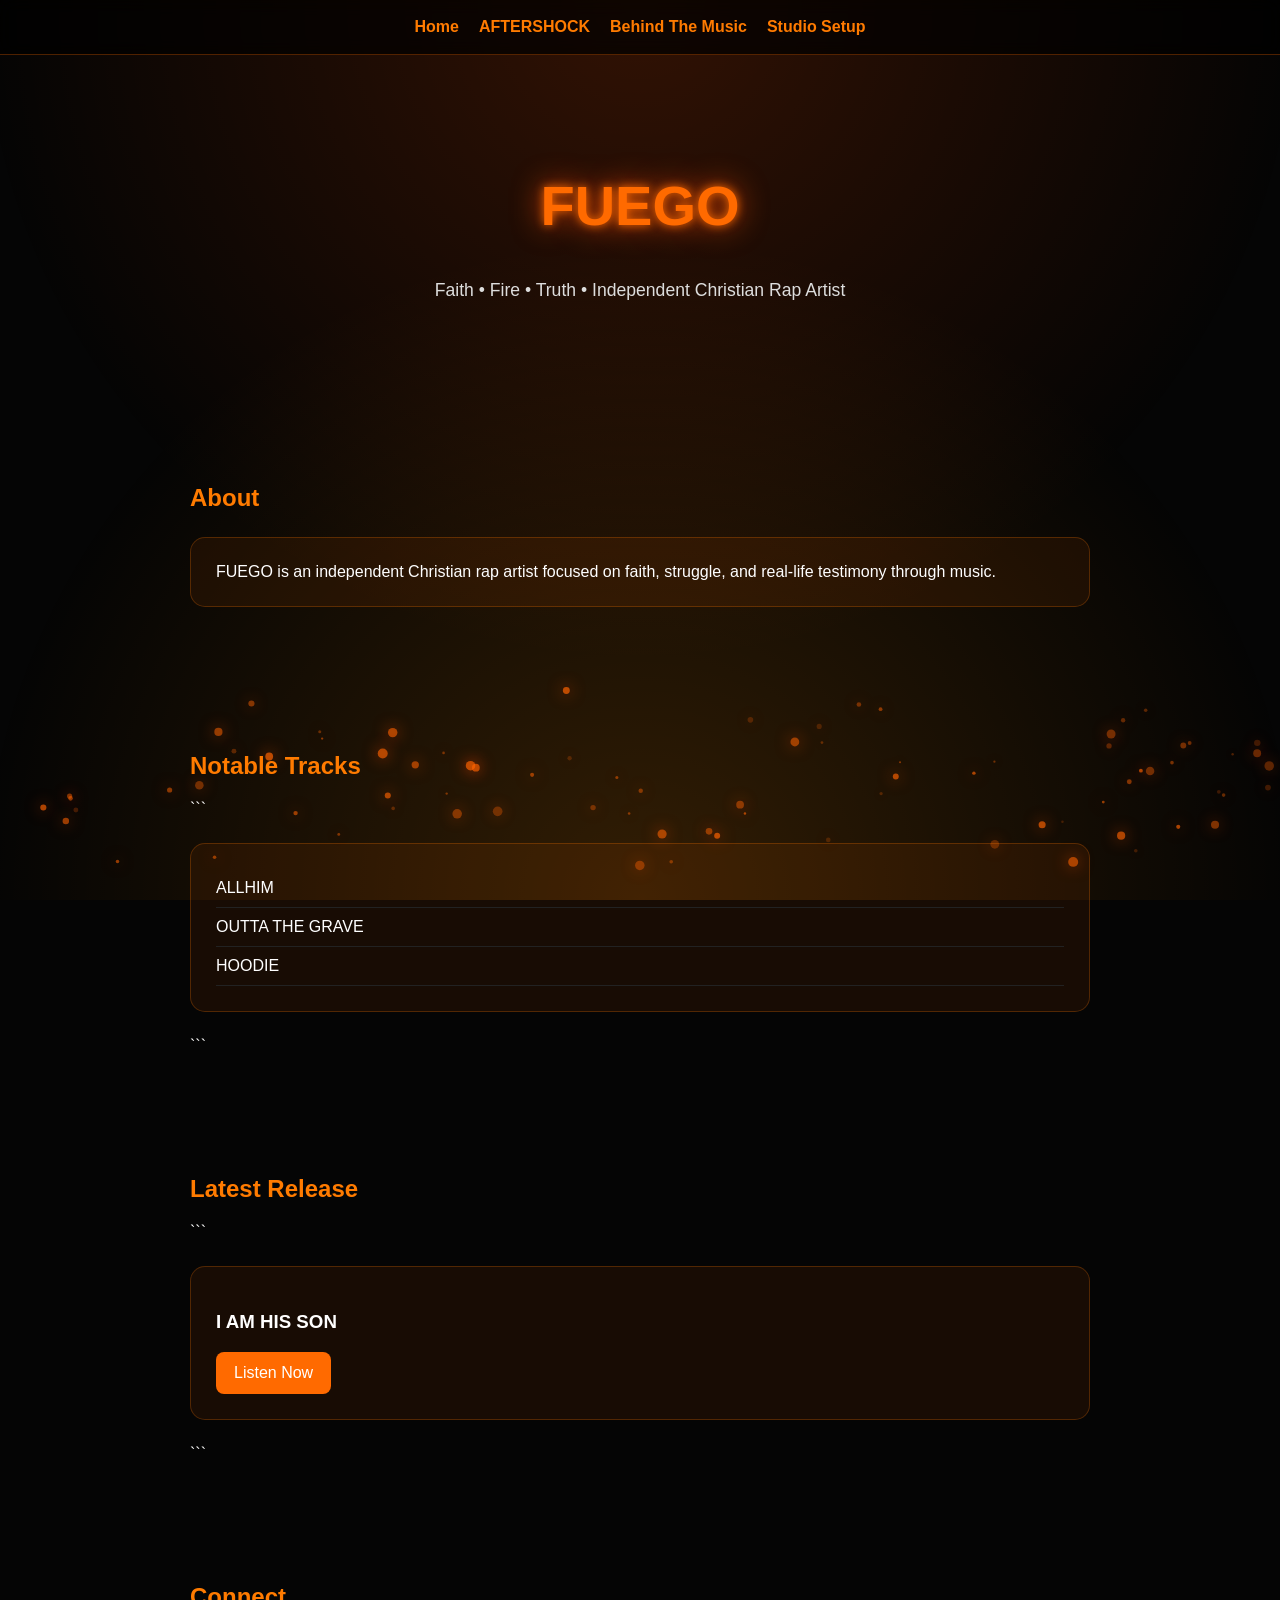
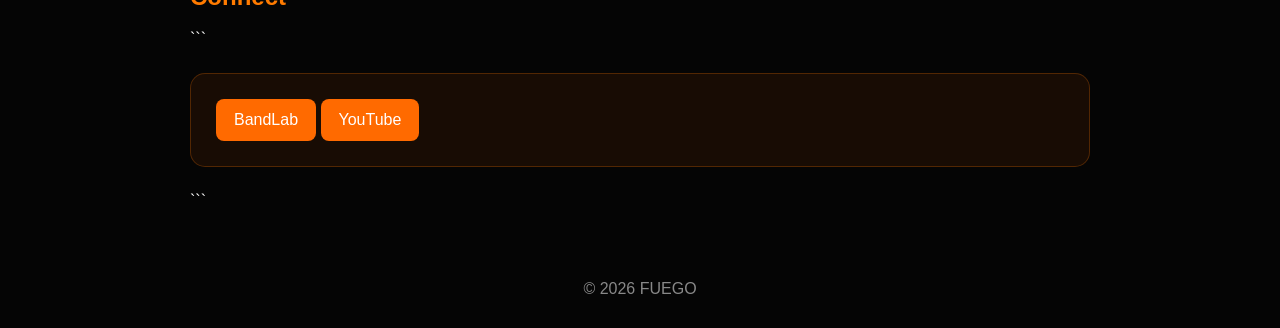
<file: index.html>
<!DOCTYPE html>

<html>
<head>
    <title>FUEGO</title>
    <link rel="stylesheet" href="style.css">
</head>

<body>

<canvas id="fireCanvas"></canvas>

<div id="introScreen">
    <div class="logoContainer">
        <div class="logoLetter">F</div>
        <div class="logoLetter">U</div>
        <div class="logoLetter">E</div>
        <div class="logoLetter">G</div>
        <div class="logoLetter">O</div>
    </div>
</div>
<nav>
    <a href="index.html">Home</a>
    <a href="aftershock.html">AFTERSHOCK</a>
    <a href="behindthemusic.html">Behind The Music</a>
    <a href="studio.html">Studio Setup</a>
</nav>

<header>
    <h1>FUEGO</h1>
    <p>Faith • Fire • Truth • Independent Christian Rap Artist</p>
</header>

<section>
    <h2>About</h2>
    <div class="card">
        FUEGO is an independent Christian rap artist focused on faith,
        struggle, and real-life testimony through music.
    </div>
</section>

<section>
    <h2>Notable Tracks</h2>

```
<div class="card">
    <div class="track">ALLHIM</div>
    <div class="track">OUTTA THE GRAVE</div>
    <div class="track">HOODIE</div>
</div>
```

</section>

<section>
    <h2>Latest Release</h2>

```
<div class="card">
    <h3>I AM HIS SON</h3>
    <a class="btn" href="https://www.bandlab.com/post/8612d5ce-7b82-4204-ab71-8ae051547318" target="_blank">
        Listen Now
    </a>
</div>
```

</section>

<section>
    <h2>Connect</h2>

```
<div class="card">
    <a class="btn" href="https://www.bandlab.com/flame_official1" target="_blank">BandLab</a>
    <a class="btn" href="https://www.youtube.com/@FUEGO_official1" target="_blank">YouTube</a>
</div>
```

</section>

<footer>
    © 2026 FUEGO
</footer>

<script>
// FIRE PARTICLES
const canvas = document.getElementById("fireCanvas");
const ctx = canvas.getContext("2d");

function resize(){
    canvas.width = window.innerWidth;
    canvas.height = window.innerHeight;
}

resize();
window.addEventListener("resize", resize);

const particles = [];

function createParticle(){
    return {
        x: Math.random() * canvas.width,
        y: canvas.height + Math.random() * 50,
        size: Math.random() * 4 + 1,
        speedY: Math.random() * 2 + 1,
        speedX: (Math.random() - 0.5),
        alpha: Math.random() * 0.5 + 0.2
    };
}

for(let i = 0; i < 80; i++){
    particles.push(createParticle());
}

function draw(){
    ctx.clearRect(0, 0, canvas.width, canvas.height);

    for(let i = 0; i < particles.length; i++){
        let p = particles[i];

        p.y -= p.speedY;
        p.x += p.speedX;

        if(p.y < -10){
            particles[i] = createParticle();
            continue;
        }

        ctx.beginPath();
        ctx.fillStyle = `rgba(255,100,0,${p.alpha})`;
        ctx.shadowBlur = 15;
        ctx.shadowColor = "#ff4d00";
        ctx.arc(p.x, p.y, p.size, 0, Math.PI * 2);
        ctx.fill();
    }

    requestAnimationFrame(draw);
}

draw();

// INTRO SCREEN
setTimeout(() => {
    const intro = document.getElementById("introScreen");
    if(intro){
        intro.style.display = "none";
    }
}, 4500);
</script>

</body>
</html>
</file>
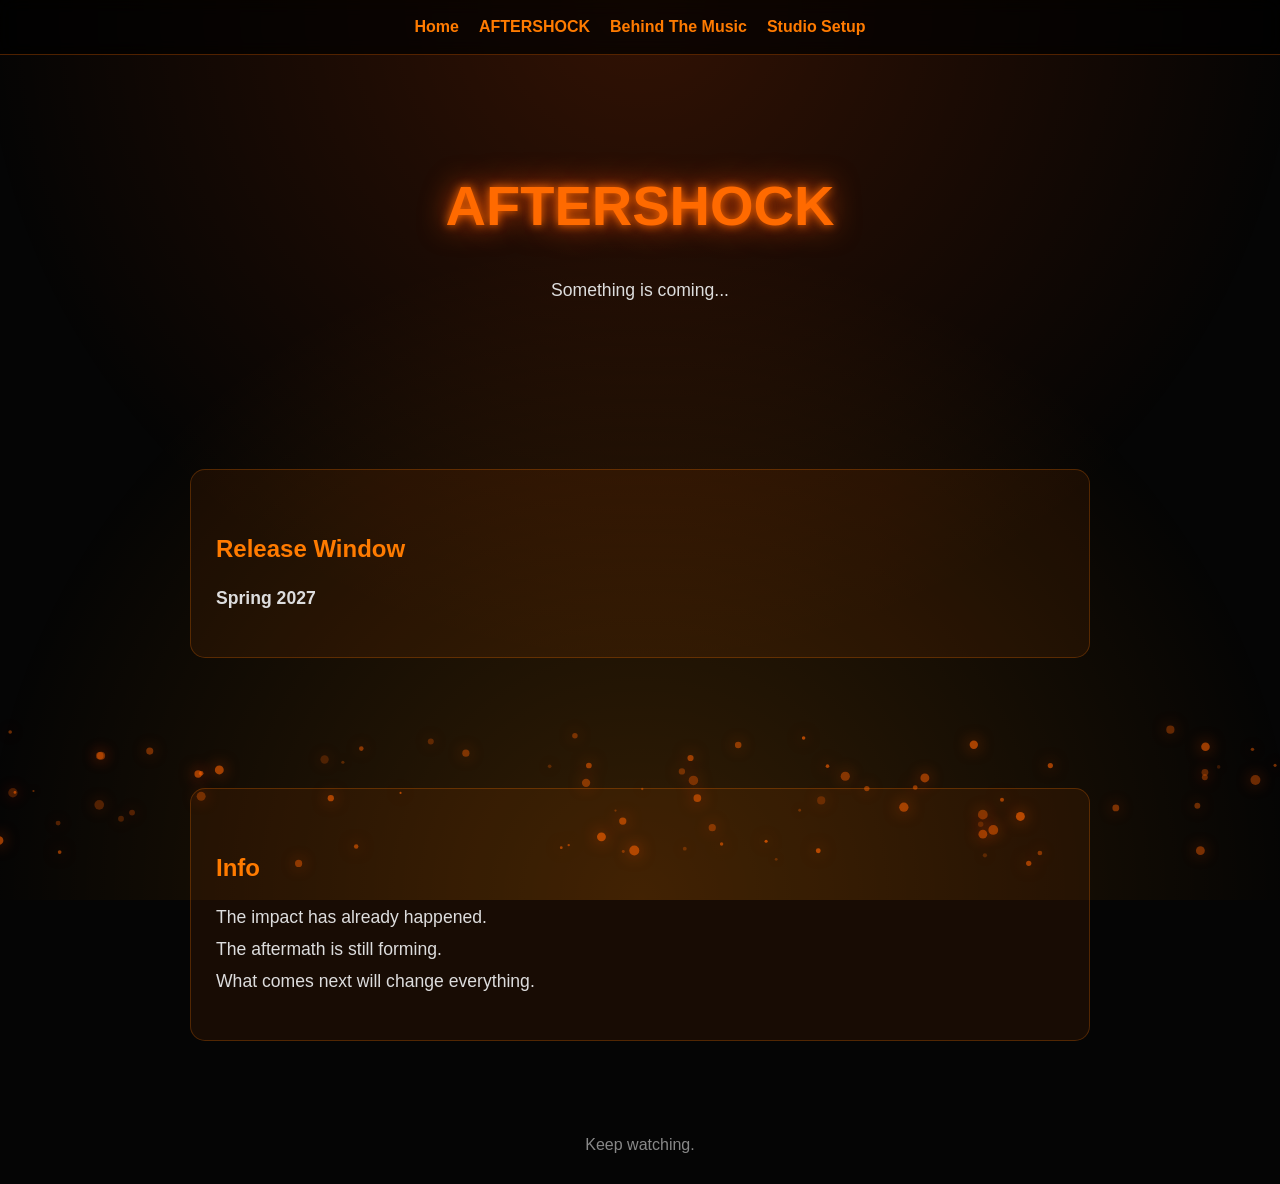
<file: aftershock.html>
<!DOCTYPE html>
<html>
<head>
    <title>AFTERSHOCK</title>
    <link rel="stylesheet" href="style.css">
</head>

<body>

<!-- INTRO SCREEN -->
<div id="introScreen">
    <div class="introText">AFTERSHOCK</div>
</div>

<!-- IMPACT SCREEN -->
<div id="impactScreen">
    <div id="impactFlash"></div>
    <div id="impactCircle"></div>
    <div id="impactTitle">AFTERSHOCK</div>
</div>

<canvas id="fireCanvas"></canvas>

<nav>
    <a href="index.html">Home</a>
    <a href="aftershock.html">AFTERSHOCK</a>
    <a href="behindthemusic.html">Behind The Music</a>
    <a href="studio.html">Studio Setup</a>
</nav>

<header>
    <h1>AFTERSHOCK</h1>
    <p>Something is coming...</p>
</header>

<section>
    <div class="card">
        <h2>Release Window</h2>
        <p><strong>Spring 2027</strong></p>
    </div>
</section>

<section>
    <div class="card">
        <h2>Info</h2>
        <p>
            The impact has already happened.<br>
            The aftermath is still forming.<br>
            What comes next will change everything.
        </p>
    </div>
</section>

<footer>
    Keep watching.
</footer>

<script>
const canvas = document.getElementById("fireCanvas");
const ctx = canvas.getContext("2d");

function resize(){
    canvas.width = window.innerWidth;
    canvas.height = window.innerHeight;
}
resize();
window.addEventListener("resize", resize);

const particles = [];

function createParticle(){
    return {
        x: Math.random() * canvas.width,
        y: canvas.height + Math.random() * 50,
        size: Math.random() * 4 + 1,
        speedY: Math.random() * 2 + 1,
        speedX: (Math.random() - 0.5),
        alpha: Math.random() * 0.5 + 0.2
    };
}

for(let i = 0; i < 80; i++){
    particles.push(createParticle());
}

function draw(){
    ctx.clearRect(0,0,canvas.width,canvas.height);

    for(let i = 0; i < particles.length; i++){
        let p = particles[i];

        p.y -= p.speedY;
        p.x += p.speedX;

        if(p.y < -10){
            particles[i] = createParticle();
            continue;
        }

        ctx.beginPath();
        ctx.fillStyle = `rgba(255,100,0,${p.alpha})`;
        ctx.shadowBlur = 15;
        ctx.shadowColor = "#ff4d00";
        ctx.arc(p.x,p.y,p.size,0,Math.PI*2);
        ctx.fill();
    }

    requestAnimationFrame(draw);
}
draw();

/* =========================
   CINEMATIC SEQUENCE CONTROL
========================= */

const intro = document.getElementById("introScreen");
const impact = document.getElementById("impactScreen");

/* STEP 1: hide intro after animation */
setTimeout(() => {
    intro.style.display = "none";

    /* STEP 2: trigger impact */
    impact.classList.add("active");

}, 3000);

/* STEP 3: remove impact after it finishes */
setTimeout(() => {
    impact.style.display = "none";
}, 4500);

</script>

</body>
</html>
</file>
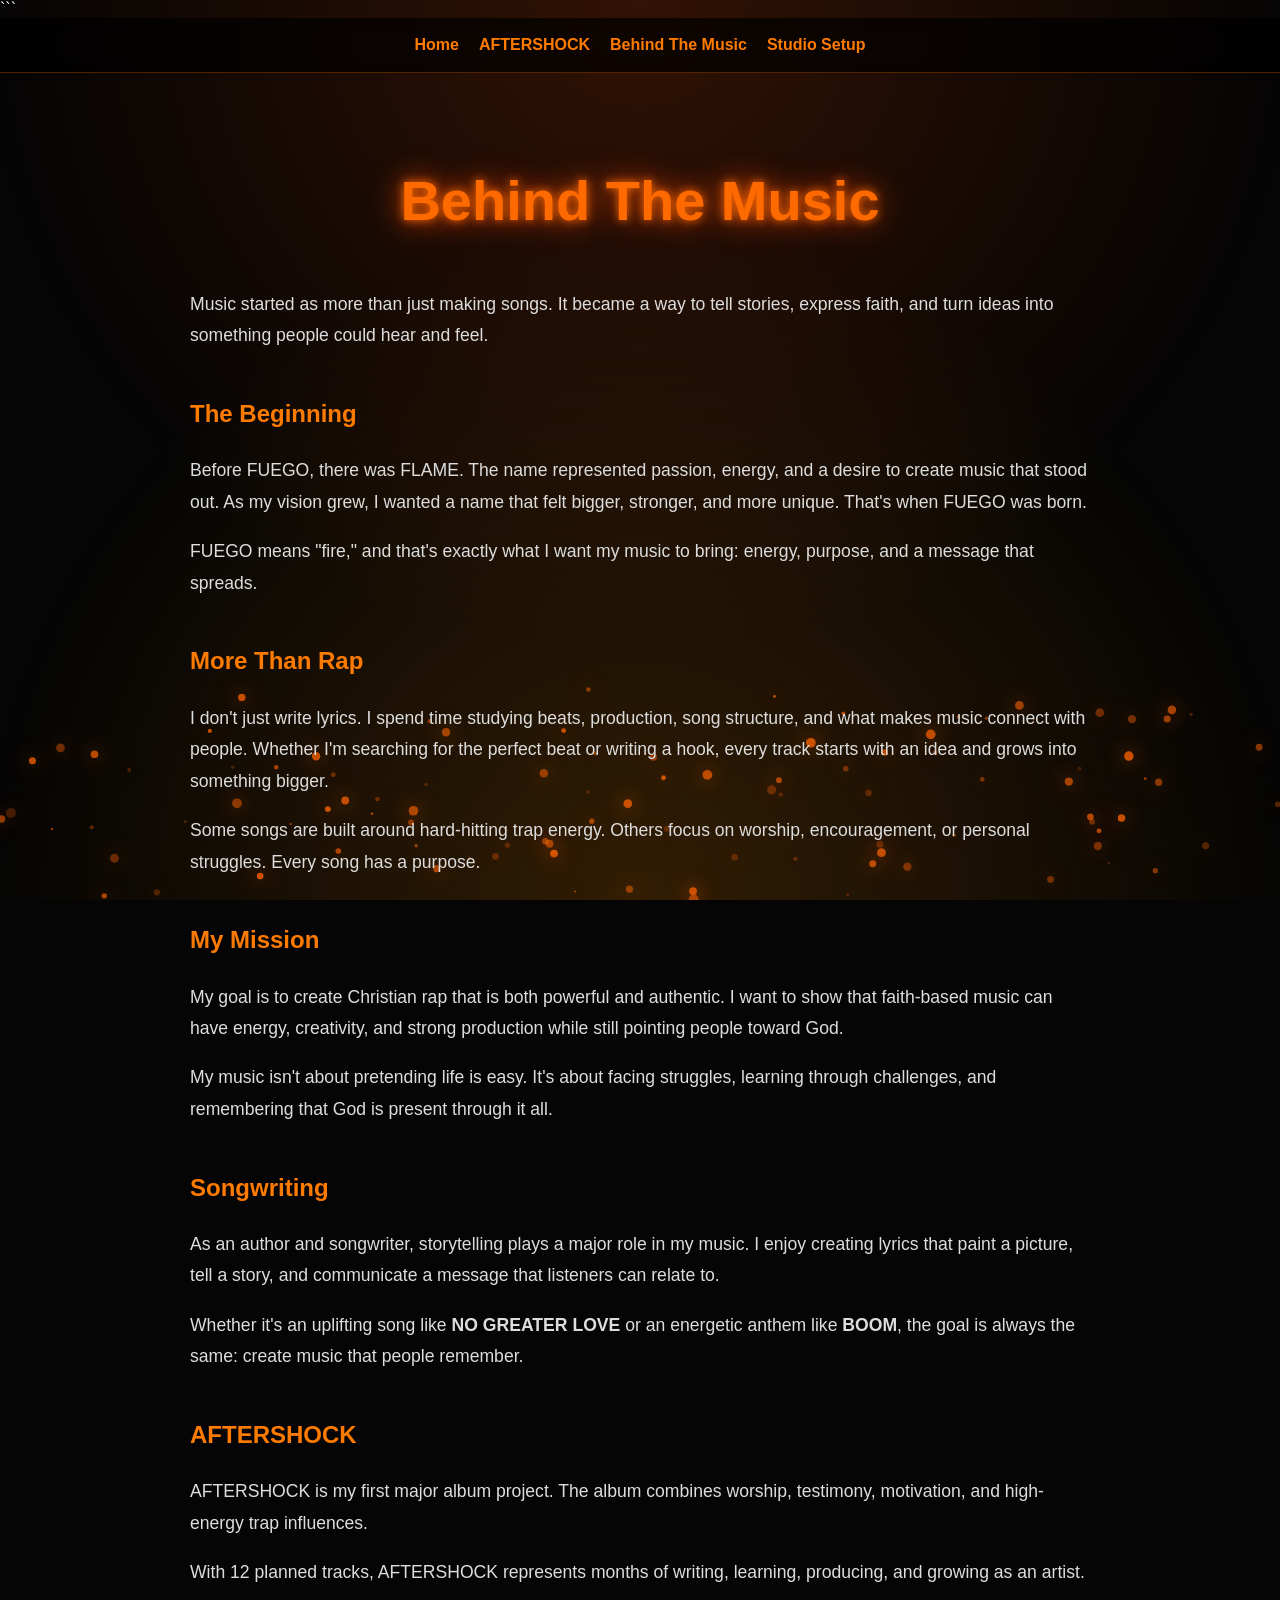
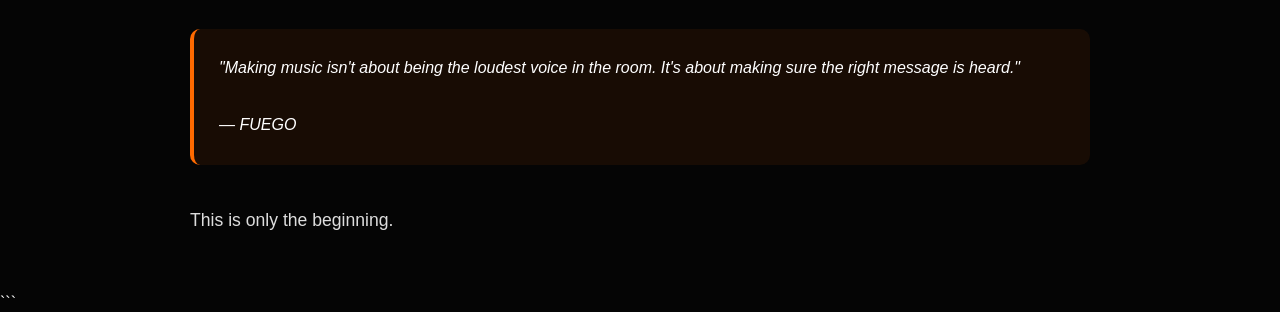
<file: behindthemusic.html>
<!DOCTYPE html>

<html lang="en">

<head>
    <meta charset="UTF-8">
    <meta name="viewport" content="width=device-width, initial-scale=1.0">
    <title>Behind The Music | FUEGO</title>
    <link rel="stylesheet" href="style.css">
</head>

<body>

```
<canvas id="fireCanvas"></canvas>

<nav>
    <a href="index.html">Home</a>
    <a href="aftershock.html">AFTERSHOCK</a>
    <a href="behindthemusic.html">Behind The Music</a>
    <a href="studio.html">Studio Setup</a>
</nav>

<main class="section">

    <h1>Behind The Music</h1>

    <p>
        Music started as more than just making songs. It became a way to tell stories,
        express faith, and turn ideas into something people could hear and feel.
    </p>

    <h2>The Beginning</h2>

    <p>
        Before FUEGO, there was FLAME. The name represented passion, energy,
        and a desire to create music that stood out. As my vision grew,
        I wanted a name that felt bigger, stronger, and more unique.
        That's when FUEGO was born.
    </p>

    <p>
        FUEGO means "fire," and that's exactly what I want my music to bring:
        energy, purpose, and a message that spreads.
    </p>

    <h2>More Than Rap</h2>

    <p>
        I don't just write lyrics. I spend time studying beats, production,
        song structure, and what makes music connect with people.
        Whether I'm searching for the perfect beat or writing a hook,
        every track starts with an idea and grows into something bigger.
    </p>

    <p>
        Some songs are built around hard-hitting trap energy.
        Others focus on worship, encouragement, or personal struggles.
        Every song has a purpose.
    </p>

    <h2>My Mission</h2>

    <p>
        My goal is to create Christian rap that is both powerful and authentic.
        I want to show that faith-based music can have energy, creativity,
        and strong production while still pointing people toward God.
    </p>

    <p>
        My music isn't about pretending life is easy.
        It's about facing struggles, learning through challenges,
        and remembering that God is present through it all.
    </p>

    <h2>Songwriting</h2>

    <p>
        As an author and songwriter, storytelling plays a major role in my music.
        I enjoy creating lyrics that paint a picture, tell a story,
        and communicate a message that listeners can relate to.
    </p>

    <p>
        Whether it's an uplifting song like <strong>NO GREATER LOVE</strong>
        or an energetic anthem like <strong>BOOM</strong>,
        the goal is always the same: create music that people remember.
    </p>

    <h2>AFTERSHOCK</h2>

    <p>
        AFTERSHOCK is my first major album project.
        The album combines worship, testimony, motivation,
        and high-energy trap influences.
    </p>

    <p>
        With 12 planned tracks, AFTERSHOCK represents months of writing,
        learning, producing, and growing as an artist.
    </p>

    <blockquote>
        "Making music isn't about being the loudest voice in the room.
        It's about making sure the right message is heard."
        <br><br>
        — FUEGO
    </blockquote>

    <p>
        This is only the beginning.
    </p>

</main>

<script>
const canvas = document.getElementById("fireCanvas");
const ctx = canvas.getContext("2d");

function resize(){
    canvas.width = window.innerWidth;
    canvas.height = window.innerHeight;
}

resize();
window.addEventListener("resize", resize);

const particles = [];

function createParticle(){
    return{
        x:Math.random()*canvas.width,
        y:canvas.height + Math.random()*100,
        size:Math.random()*4+1,
        speedY:Math.random()*2+1,
        speedX:(Math.random()-0.5)*0.5,
        alpha:Math.random()*0.6+0.2
    };
}

for(let i=0;i<100;i++){
    particles.push(createParticle());
}

function animate(){

    ctx.clearRect(0,0,canvas.width,canvas.height);

    particles.forEach((p,index)=>{

        p.y -= p.speedY;
        p.x += p.speedX;

        if(p.y < -20){
            particles[index] = createParticle();
        }

        ctx.beginPath();
        ctx.fillStyle = `rgba(255,100,0,${p.alpha})`;
        ctx.shadowBlur = 20;
        ctx.shadowColor = "#ff6600";
        ctx.arc(p.x,p.y,p.size,0,Math.PI*2);
        ctx.fill();
    });

    requestAnimationFrame(animate);
}

animate();
</script>
```

</body>

</html>
</file>
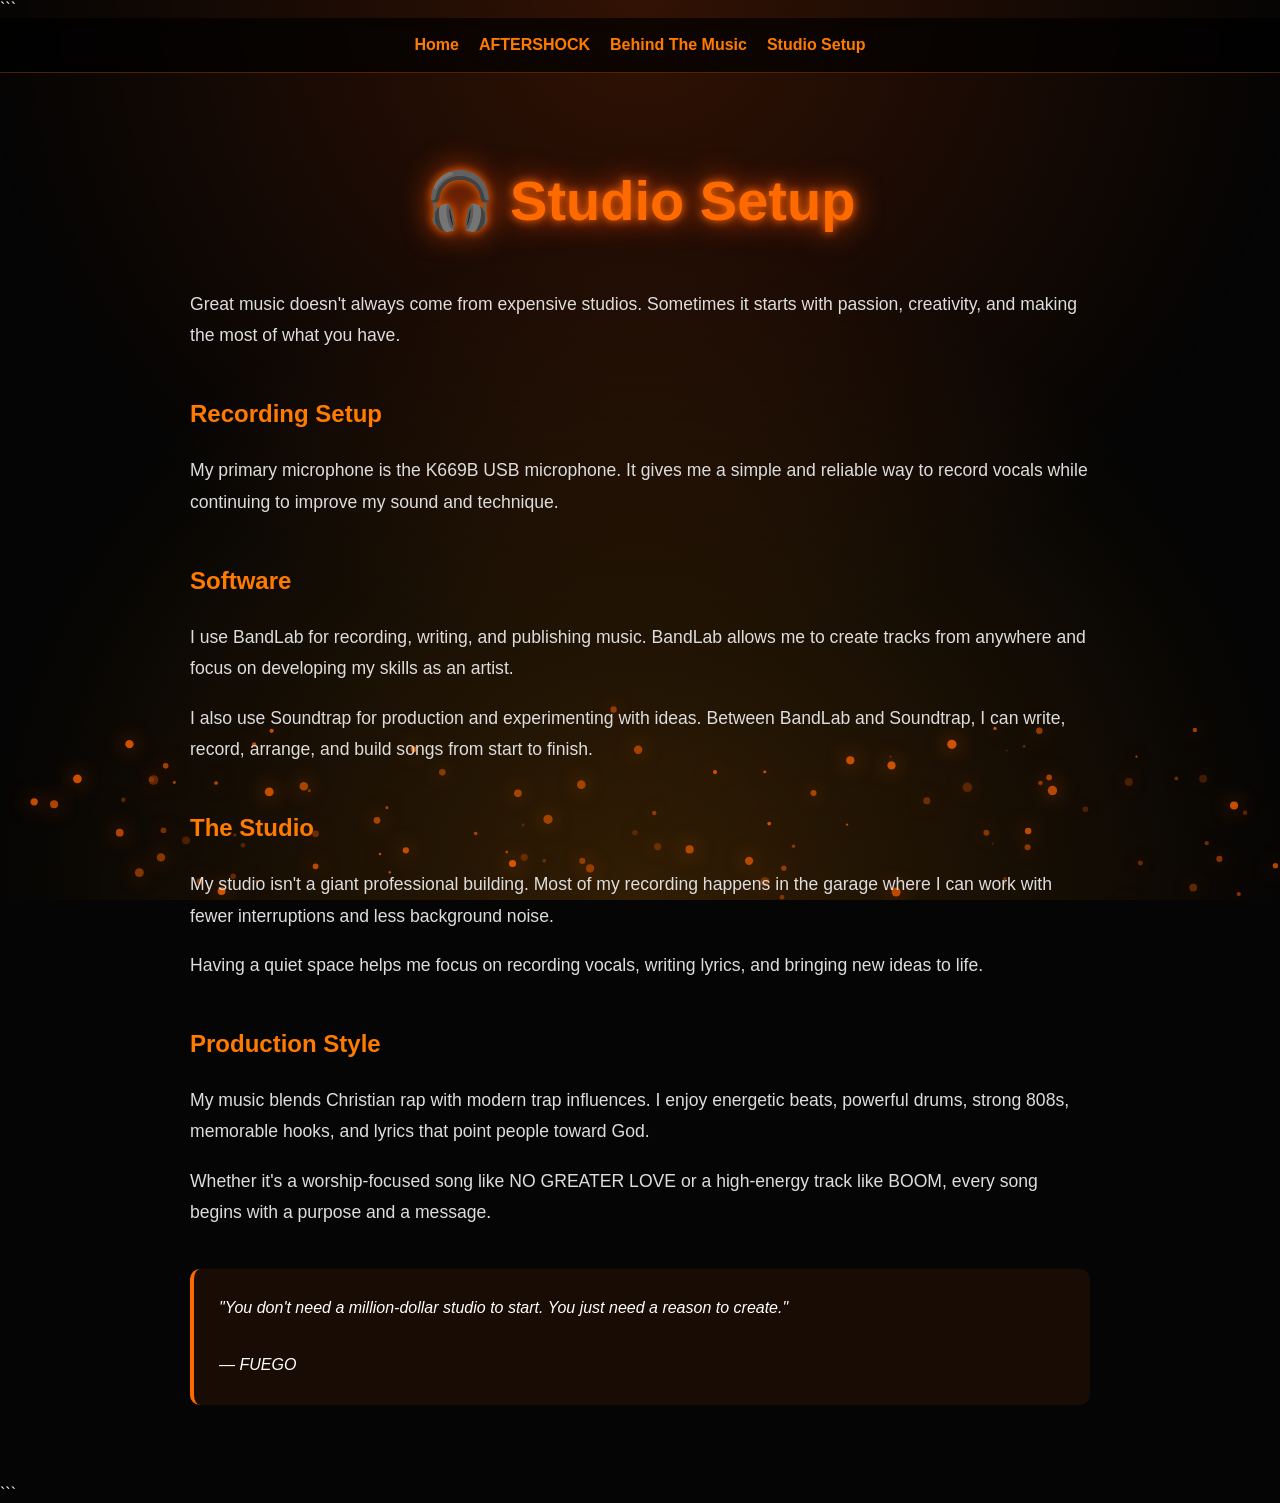
<file: studio.html>
<!DOCTYPE html>

<html lang="en">

<head>
    <meta charset="UTF-8">
    <meta name="viewport" content="width=device-width, initial-scale=1.0">
    <title>FUEGO | Studio Setup</title>
    <link rel="stylesheet" href="style.css">
</head>

<body>

```
<canvas id="fireCanvas"></canvas>

<nav>
    <a href="index.html">Home</a>
    <a href="aftershock.html">AFTERSHOCK</a>
    <a href="behindthemusic.html">Behind The Music</a>
    <a href="studio.html">Studio Setup</a>
</nav>

<main class="section">

    <h1>🎧 Studio Setup</h1>

    <p>
        Great music doesn't always come from expensive studios.
        Sometimes it starts with passion, creativity,
        and making the most of what you have.
    </p>

    <h2>Recording Setup</h2>

    <p>
        My primary microphone is the K669B USB microphone.
        It gives me a simple and reliable way to record vocals
        while continuing to improve my sound and technique.
    </p>

    <h2>Software</h2>

    <p>
        I use BandLab for recording, writing, and publishing music.
        BandLab allows me to create tracks from anywhere and focus
        on developing my skills as an artist.
    </p>

    <p>
        I also use Soundtrap for production and experimenting with ideas.
        Between BandLab and Soundtrap, I can write, record,
        arrange, and build songs from start to finish.
    </p>

    <h2>The Studio</h2>

    <p>
        My studio isn't a giant professional building.
        Most of my recording happens in the garage where I can work
        with fewer interruptions and less background noise.
    </p>

    <p>
        Having a quiet space helps me focus on recording vocals,
        writing lyrics, and bringing new ideas to life.
    </p>

    <h2>Production Style</h2>

    <p>
        My music blends Christian rap with modern trap influences.
        I enjoy energetic beats, powerful drums,
        strong 808s, memorable hooks,
        and lyrics that point people toward God.
    </p>

    <p>
        Whether it's a worship-focused song like NO GREATER LOVE
        or a high-energy track like BOOM,
        every song begins with a purpose and a message.
    </p>

    <blockquote>
        "You don't need a million-dollar studio to start.
        You just need a reason to create."
        <br><br>
        — FUEGO
    </blockquote>

</main>

<script>
const canvas = document.getElementById("fireCanvas");
const ctx = canvas.getContext("2d");

function resize(){
    canvas.width = window.innerWidth;
    canvas.height = window.innerHeight;
}

resize();
window.addEventListener("resize", resize);

const particles = [];

function createParticle(){
    return{
        x:Math.random()*canvas.width,
        y:canvas.height + Math.random()*100,
        size:Math.random()*4+1,
        speedY:Math.random()*2+1,
        speedX:(Math.random()-0.5)*0.5,
        alpha:Math.random()*0.6+0.2
    };
}

for(let i=0;i<100;i++){
    particles.push(createParticle());
}

function animate(){

    ctx.clearRect(0,0,canvas.width,canvas.height);

    particles.forEach((p,index)=>{

        p.y -= p.speedY;
        p.x += p.speedX;

        if(p.y < -20){
            particles[index] = createParticle();
        }

        ctx.beginPath();
        ctx.fillStyle = `rgba(255,100,0,${p.alpha})`;
        ctx.shadowBlur = 20;
        ctx.shadowColor = "#ff6600";
        ctx.arc(p.x,p.y,p.size,0,Math.PI*2);
        ctx.fill();
    });

    requestAnimationFrame(animate);
}

animate();
</script>
```

</body>

</html>
</file>
<file: style.css>
/* =========================
   GLOBAL
========================= */

body{
    margin:0;
    font-family:Arial, Helvetica, sans-serif;
    background:#050505;
    color:white;
    overflow-x:hidden;
}

/* =========================
   FIRE PARTICLES
========================= */

#fireCanvas{
    position:fixed;
    top:0;
    left:0;
    width:100%;
    height:100%;
    z-index:-2;
    pointer-events:none;
}

/* =========================
   FIRE GLOW BACKGROUND
========================= */

body::before{
    content:"";
    position:fixed;
    inset:0;

    background:
        radial-gradient(circle at top,
        rgba(255,77,0,0.18),
        transparent 60%),

        radial-gradient(circle at bottom,
        rgba(255,140,0,0.18),
        transparent 60%);

    z-index:-3;
}

/* =========================
   NAVIGATION
========================= */

nav{
    display:flex;
    justify-content:center;
    gap:20px;
    padding:18px;
    position:sticky;
    top:0;

    background:rgba(0,0,0,0.7);
    backdrop-filter:blur(8px);

    border-bottom:1px solid rgba(255,106,0,0.3);
}

nav a{
    color:#ff7b00;
    text-decoration:none;
    font-weight:bold;
    transition:.3s;
}

nav a:hover{
    color:white;
    text-shadow:
        0 0 10px #ff6a00,
        0 0 20px #ff6a00;
}

/* =========================
   HEADERS
========================= */

header{
    text-align:center;
    padding:80px 20px;
}

h1{
    text-align:center;
    font-size:3.5rem;
    color:#ff6a00;

    text-shadow:
        0 0 10px #ff6a00,
        0 0 30px #ff4d00;
}

h2{
    color:#ff7b00;
    margin-top:40px;
}

/* =========================
   MAIN CONTENT
========================= */

main,
section{
    max-width:900px;
    margin:auto;
    padding:40px 20px;
}

.section{
    line-height:1.8;
}

p{
    font-size:1.1rem;
    color:#ddd;
    line-height:1.8;
}

/* =========================
   CARDS
========================= */

.card{
    background:rgba(255,100,0,0.08);

    border:1px solid rgba(255,120,0,0.25);

    border-radius:15px;

    padding:25px;
    margin:25px 0;

    transition:.3s;
}

.card:hover{
    transform:translateY(-4px);

    box-shadow:
        0 0 15px rgba(255,100,0,0.25);
}

/* =========================
   BUTTONS
========================= */

.btn{
    display:inline-block;

    padding:12px 18px;

    background:#ff6a00;
    color:white;

    text-decoration:none;

    border-radius:8px;

    transition:.3s;
}

.btn:hover{
    transform:scale(1.05);

    box-shadow:
        0 0 15px #ff6a00;
}

/* =========================
   BLOCKQUOTES
========================= */

blockquote{
    margin:40px 0;

    padding:25px;

    border-left:4px solid #ff6a00;

    background:rgba(255,100,0,0.08);

    border-radius:10px;

    font-style:italic;
}

/* =========================
   TRACKS
========================= */

.track{
    padding:10px 0;
    border-bottom:1px solid #222;
}

/* =========================
   FOOTER
========================= */

footer{
    text-align:center;
    padding:30px;
    color:#888;
}

/* =========================
   SCROLLBAR
========================= */

::-webkit-scrollbar{
    width:10px;
}

::-webkit-scrollbar-track{
    background:#111;
}

::-webkit-scrollbar-thumb{
    background:#ff6a00;
    border-radius:10px;
}

/* =========================
   INTRO SCREEN
========================= */

#introScreen{
    position:fixed;
    inset:0;

    background:black;

    display:flex;
    justify-content:center;
    align-items:center;

    z-index:10000;

    animation:fadeOut 2.5s ease forwards;
    animation-delay:2s;
}

.introText{
    font-size:5rem;

    color:#ff6a00;

    text-shadow:
        0 0 20px #ff4d00,
        0 0 40px #ff2a00;

    animation:flicker 1s infinite;
}

/* =========================
   IMPACT SCREEN
========================= */

#impactScreen{
    position:fixed;
    inset:0;

    background:black;

    z-index:99999;

    display:none;
}

#impactScreen.active{
    display:block;
    animation:screenShake .4s linear;
}

#impactFlash{
    position:absolute;
    inset:0;

    background:white;

    opacity:0;

    animation:flash .25s ease-out forwards;
}

#impactCircle{
    position:absolute;

    top:50%;
    left:50%;

    width:40px;
    height:40px;

    border-radius:50%;

    background:#ff6a00;

    transform:translate(-50%,-50%);

    box-shadow:
        0 0 120px #ff4d00,
        0 0 250px #ff2a00;

    animation:shockwave 1s ease-out forwards;
}

#impactTitle{
    position:absolute;

    top:50%;
    left:50%;

    transform:translate(-50%,-50%);

    font-size:6rem;
    font-weight:bold;

    letter-spacing:10px;

    color:white;

    opacity:0;

    text-shadow:0 0 40px #ff4d00;

    animation:titleReveal 1s forwards;
    animation-delay:.5s;
}

/* =========================
   ANIMATIONS
========================= */

@keyframes flicker{
    0%,100%{opacity:1;}
    50%{opacity:.7;}
}

@keyframes fadeOut{
    to{
        opacity:0;
        visibility:hidden;
    }
}

@keyframes flash{
    from{opacity:1;}
    to{opacity:0;}
}

@keyframes shockwave{
    from{
        transform:translate(-50%,-50%) scale(0);
        opacity:1;
    }

    to{
        transform:translate(-50%,-50%) scale(60);
        opacity:0;
    }
}

@keyframes titleReveal{
    from{
        opacity:0;
        transform:translate(-50%,-50%) scale(.5);
    }

    to{
        opacity:1;
        transform:translate(-50%,-50%) scale(1);
    }
}

@keyframes screenShake{
    0%{transform:translate(0);}
    20%{transform:translate(-8px,4px);}
    40%{transform:translate(8px,-4px);}
    60%{transform:translate(-6px,-3px);}
    80%{transform:translate(6px,3px);}
    100%{transform:translate(0);}
}
</file>
